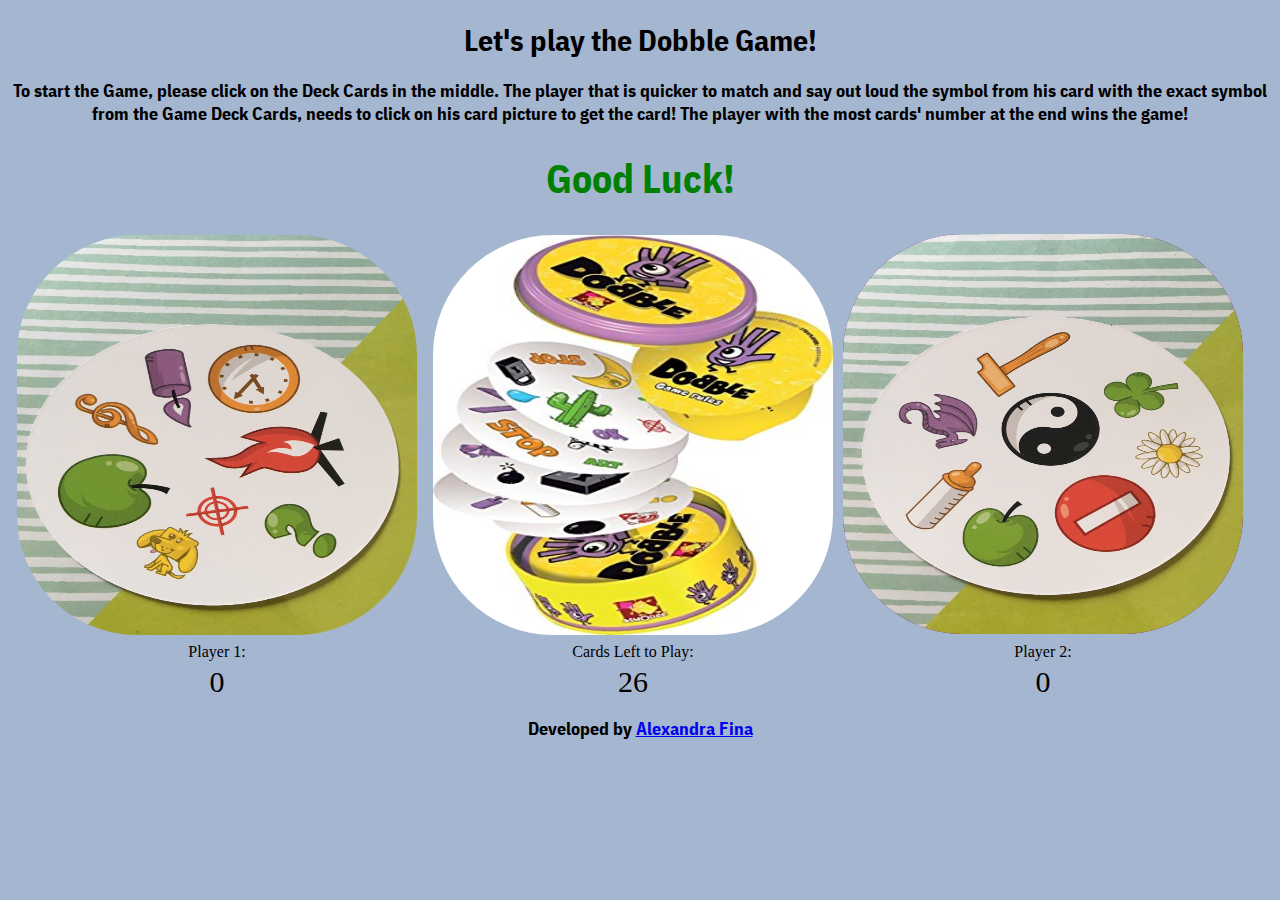
<file: index.html>
<!DOCTYPE html>
<html>
  <head>
    <meta charset="utf-8">
    <title>Dobble Game</title>
    <link rel="stylesheet" type="text/css" href="public/dobbleGame.css"></link>
    <script src="https://ajax.googleapis.com/ajax/libs/jquery/3.3.1/jquery.min.js"></script>
    <link href="https://fonts.googleapis.com/css?family=IBM+Plex+Sans+Condensed" rel="stylesheet">
    <script type="text/javascript" src="jasmine/interface.js"></script>
    <script type="text/javascript" src="jasmine/src/dobbleGame.js"></script>
  </head>
  <body>
    <h1>Let's play the Dobble Game!</h1>

      <h2>To start the Game, please click on the Deck Cards in the middle. The player that is quicker to match and say out loud the symbol from his card with the exact symbol from the Game Deck Cards, needs to click on his card picture to get the card! The player with the most cards' number at the end wins the game!</h2>
      <h1 id="good"> Good Luck!</h1>

      <table class="table1">
      <tr>
        <th><button><img class="img-circle" id="player1card" src="public/photos/photoPlayer1.JPG" type="image" name="button1" width="400" height="400" value="player1card"></button></th>
        <th><button><img class="img-circle" id="gamecard" src="public/photos/dobblegame.jpg" type="image" name="button2" width="400" height="400" value="player1card"></button></th>
        <th><img class="img-circle" id="player2card" src="public/photos/photoPlayer2.JPG" type="image" name="button3" width="400" height="400" value="player2card"></th>
      </tr>
      <tr>
        <td>Player 1:</td>
        <td>Cards Left to Play:</td>
        <td>Player 2:</td>
      </tr>
      <tr>
        <td id="player1cardswon">0</td>
        <td id="totalcards">26</td>
        <td id="player2cardswon">0</td>
      </tr>
    </table>

    <h2> Developed by <a href="https://github.com/AlexandraGF">Alexandra Fina</a></h2>

  </body>
</html>
</file>
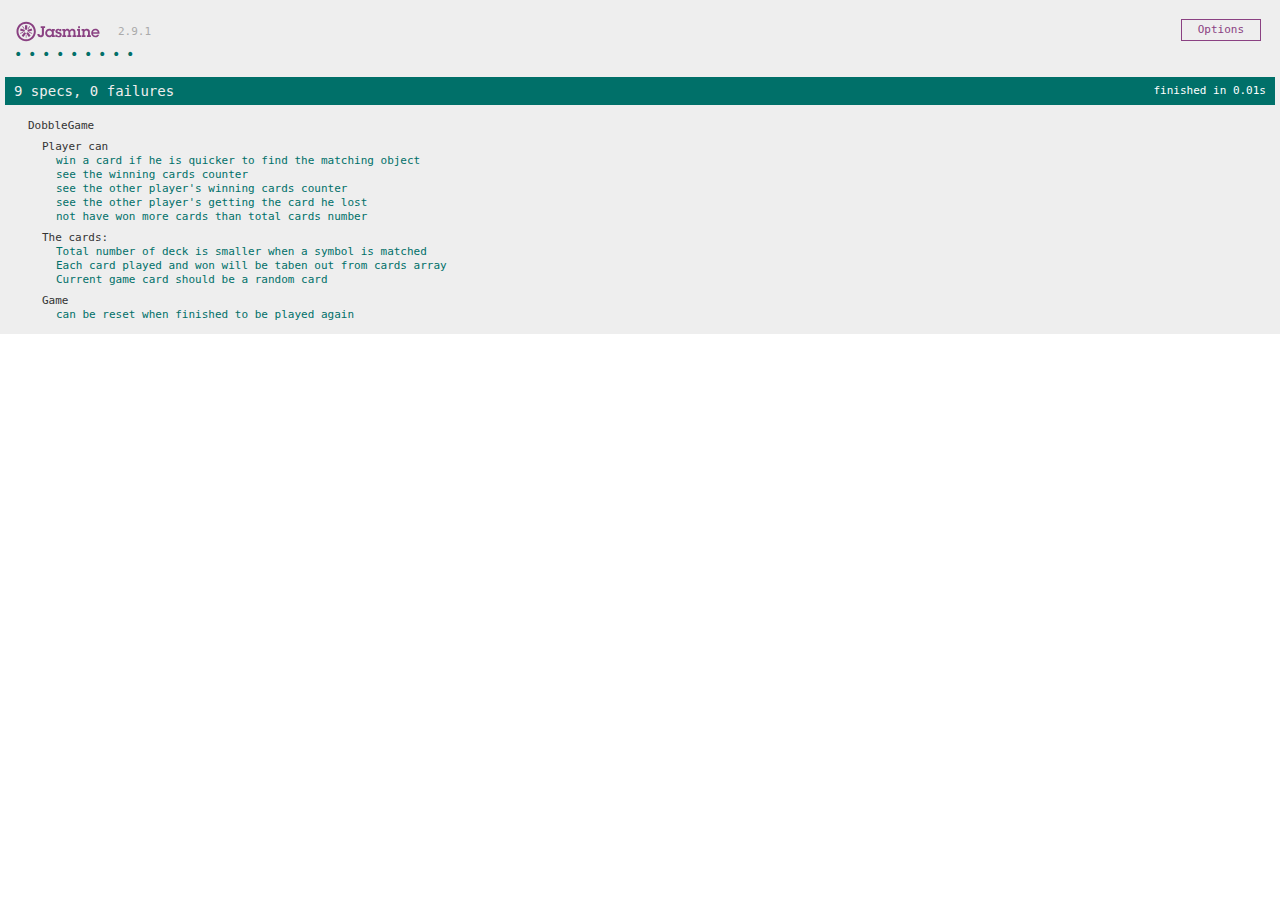
<file: jasmine/SpecRunner.html>
<!DOCTYPE html>
<html>
<head>
  <meta charset="utf-8">
  <title>Jasmine Spec Runner v2.9.1</title>

  <link rel="shortcut icon" type="image/png" href="lib/jasmine-2.9.1/jasmine_favicon.png">
  <link rel="stylesheet" href="lib/jasmine-2.9.1/jasmine.css">

  <script src="lib/jasmine-2.9.1/jasmine.js"></script>
  <script src="lib/jasmine-2.9.1/jasmine-html.js"></script>
  <script src="lib/jasmine-2.9.1/boot.js"></script>


  <!-- include source files here... -->
  <script src="src/dobbleGame.js"></script>

  <!-- include spec files here... -->
  <script src="spec/dobbleGameSpec.js"></script>

</head>

<body>
</body>
</html>
</file>
<file: public/dobbleGame.css>
table, th, td {
   text-align: center;
   align-items: center;
}

h1, h2, section {
  font-family: 'IBM Plex Sans Condensed', sans-serif;
  font-size: 18px;
  text-align: center;
}

h2 {
  text-align: center;
}

.table1 {
  border-style: hidden;
}

h1 {
  font-size: 30px;
}

.img-circle {
  border-radius: 30%;
}


html, button {
  background-color: #a5b6d1;
}

button {
  border-style: hidden;
  outline: none;
}

#gamecard, #player1card, #player2card {
  background-color: purple;
}

 #player1cardswon, #player2cardswon, #totalcards {
   font-size: 30px;
 }

 #deckcards, #player1, #player2 {
    font-size: 45px;
 }

 #good {
   color: green;
   font-size: 40px;
 }
</file>
<file: jasmine/lib/jasmine-2.9.1/jasmine.css>
body { overflow-y: scroll; }

.jasmine_html-reporter { background-color: #eee; padding: 5px; margin: -8px; font-size: 11px; font-family: Monaco, "Lucida Console", monospace; line-height: 14px; color: #333; }
.jasmine_html-reporter a { text-decoration: none; }
.jasmine_html-reporter a:hover { text-decoration: underline; }
.jasmine_html-reporter p, .jasmine_html-reporter h1, .jasmine_html-reporter h2, .jasmine_html-reporter h3, .jasmine_html-reporter h4, .jasmine_html-reporter h5, .jasmine_html-reporter h6 { margin: 0; line-height: 14px; }
.jasmine_html-reporter .jasmine-banner, .jasmine_html-reporter .jasmine-symbol-summary, .jasmine_html-reporter .jasmine-summary, .jasmine_html-reporter .jasmine-result-message, .jasmine_html-reporter .jasmine-spec .jasmine-description, .jasmine_html-reporter .jasmine-spec-detail .jasmine-description, .jasmine_html-reporter .jasmine-alert .jasmine-bar, .jasmine_html-reporter .jasmine-stack-trace { padding-left: 9px; padding-right: 9px; }
.jasmine_html-reporter .jasmine-banner { position: relative; }
.jasmine_html-reporter .jasmine-banner .jasmine-title { background: url('[data-uri]') no-repeat; background: url('[data-uri]') no-repeat, none; -moz-background-size: 100%; -o-background-size: 100%; -webkit-background-size: 100%; background-size: 100%; display: block; float: left; width: 90px; height: 25px; }
.jasmine_html-reporter .jasmine-banner .jasmine-version { margin-left: 14px; position: relative; top: 6px; }
.jasmine_html-reporter #jasmine_content { position: fixed; right: 100%; }
.jasmine_html-reporter .jasmine-version { color: #aaa; }
.jasmine_html-reporter .jasmine-banner { margin-top: 14px; }
.jasmine_html-reporter .jasmine-duration { color: #fff; float: right; line-height: 28px; padding-right: 9px; }
.jasmine_html-reporter .jasmine-symbol-summary { overflow: hidden; *zoom: 1; margin: 14px 0; }
.jasmine_html-reporter .jasmine-symbol-summary li { display: inline-block; height: 10px; width: 14px; font-size: 16px; }
.jasmine_html-reporter .jasmine-symbol-summary li.jasmine-passed { font-size: 14px; }
.jasmine_html-reporter .jasmine-symbol-summary li.jasmine-passed:before { color: #007069; content: "\02022"; }
.jasmine_html-reporter .jasmine-symbol-summary li.jasmine-failed { line-height: 9px; }
.jasmine_html-reporter .jasmine-symbol-summary li.jasmine-failed:before { color: #ca3a11; content: "\d7"; font-weight: bold; margin-left: -1px; }
.jasmine_html-reporter .jasmine-symbol-summary li.jasmine-disabled { font-size: 14px; }
.jasmine_html-reporter .jasmine-symbol-summary li.jasmine-disabled:before { color: #bababa; content: "\02022"; }
.jasmine_html-reporter .jasmine-symbol-summary li.jasmine-pending { line-height: 17px; }
.jasmine_html-reporter .jasmine-symbol-summary li.jasmine-pending:before { color: #ba9d37; content: "*"; }
.jasmine_html-reporter .jasmine-symbol-summary li.jasmine-empty { font-size: 14px; }
.jasmine_html-reporter .jasmine-symbol-summary li.jasmine-empty:before { color: #ba9d37; content: "\02022"; }
.jasmine_html-reporter .jasmine-run-options { float: right; margin-right: 5px; border: 1px solid #8a4182; color: #8a4182; position: relative; line-height: 20px; }
.jasmine_html-reporter .jasmine-run-options .jasmine-trigger { cursor: pointer; padding: 8px 16px; }
.jasmine_html-reporter .jasmine-run-options .jasmine-payload { position: absolute; display: none; right: -1px; border: 1px solid #8a4182; background-color: #eee; white-space: nowrap; padding: 4px 8px; }
.jasmine_html-reporter .jasmine-run-options .jasmine-payload.jasmine-open { display: block; }
.jasmine_html-reporter .jasmine-bar { line-height: 28px; font-size: 14px; display: block; color: #eee; }
.jasmine_html-reporter .jasmine-bar.jasmine-failed { background-color: #ca3a11; }
.jasmine_html-reporter .jasmine-bar.jasmine-passed { background-color: #007069; }
.jasmine_html-reporter .jasmine-bar.jasmine-skipped { background-color: #bababa; }
.jasmine_html-reporter .jasmine-bar.jasmine-errored { background-color: #ca3a11; }
.jasmine_html-reporter .jasmine-bar.jasmine-menu { background-color: #fff; color: #aaa; }
.jasmine_html-reporter .jasmine-bar.jasmine-menu a { color: #333; }
.jasmine_html-reporter .jasmine-bar a { color: white; }
.jasmine_html-reporter.jasmine-spec-list .jasmine-bar.jasmine-menu.jasmine-failure-list, .jasmine_html-reporter.jasmine-spec-list .jasmine-results .jasmine-failures { display: none; }
.jasmine_html-reporter.jasmine-failure-list .jasmine-bar.jasmine-menu.jasmine-spec-list, .jasmine_html-reporter.jasmine-failure-list .jasmine-summary { display: none; }
.jasmine_html-reporter .jasmine-results { margin-top: 14px; }
.jasmine_html-reporter .jasmine-summary { margin-top: 14px; }
.jasmine_html-reporter .jasmine-summary ul { list-style-type: none; margin-left: 14px; padding-top: 0; padding-left: 0; }
.jasmine_html-reporter .jasmine-summary ul.jasmine-suite { margin-top: 7px; margin-bottom: 7px; }
.jasmine_html-reporter .jasmine-summary li.jasmine-passed a { color: #007069; }
.jasmine_html-reporter .jasmine-summary li.jasmine-failed a { color: #ca3a11; }
.jasmine_html-reporter .jasmine-summary li.jasmine-empty a { color: #ba9d37; }
.jasmine_html-reporter .jasmine-summary li.jasmine-pending a { color: #ba9d37; }
.jasmine_html-reporter .jasmine-summary li.jasmine-disabled a { color: #bababa; }
.jasmine_html-reporter .jasmine-description + .jasmine-suite { margin-top: 0; }
.jasmine_html-reporter .jasmine-suite { margin-top: 14px; }
.jasmine_html-reporter .jasmine-suite a { color: #333; }
.jasmine_html-reporter .jasmine-failures .jasmine-spec-detail { margin-bottom: 28px; }
.jasmine_html-reporter .jasmine-failures .jasmine-spec-detail .jasmine-description { background-color: #ca3a11; }
.jasmine_html-reporter .jasmine-failures .jasmine-spec-detail .jasmine-description a { color: white; }
.jasmine_html-reporter .jasmine-result-message { padding-top: 14px; color: #333; white-space: pre; }
.jasmine_html-reporter .jasmine-result-message span.jasmine-result { display: block; }
.jasmine_html-reporter .jasmine-stack-trace { margin: 5px 0 0 0; max-height: 224px; overflow: auto; line-height: 18px; color: #666; border: 1px solid #ddd; background: white; white-space: pre; }
</file>
